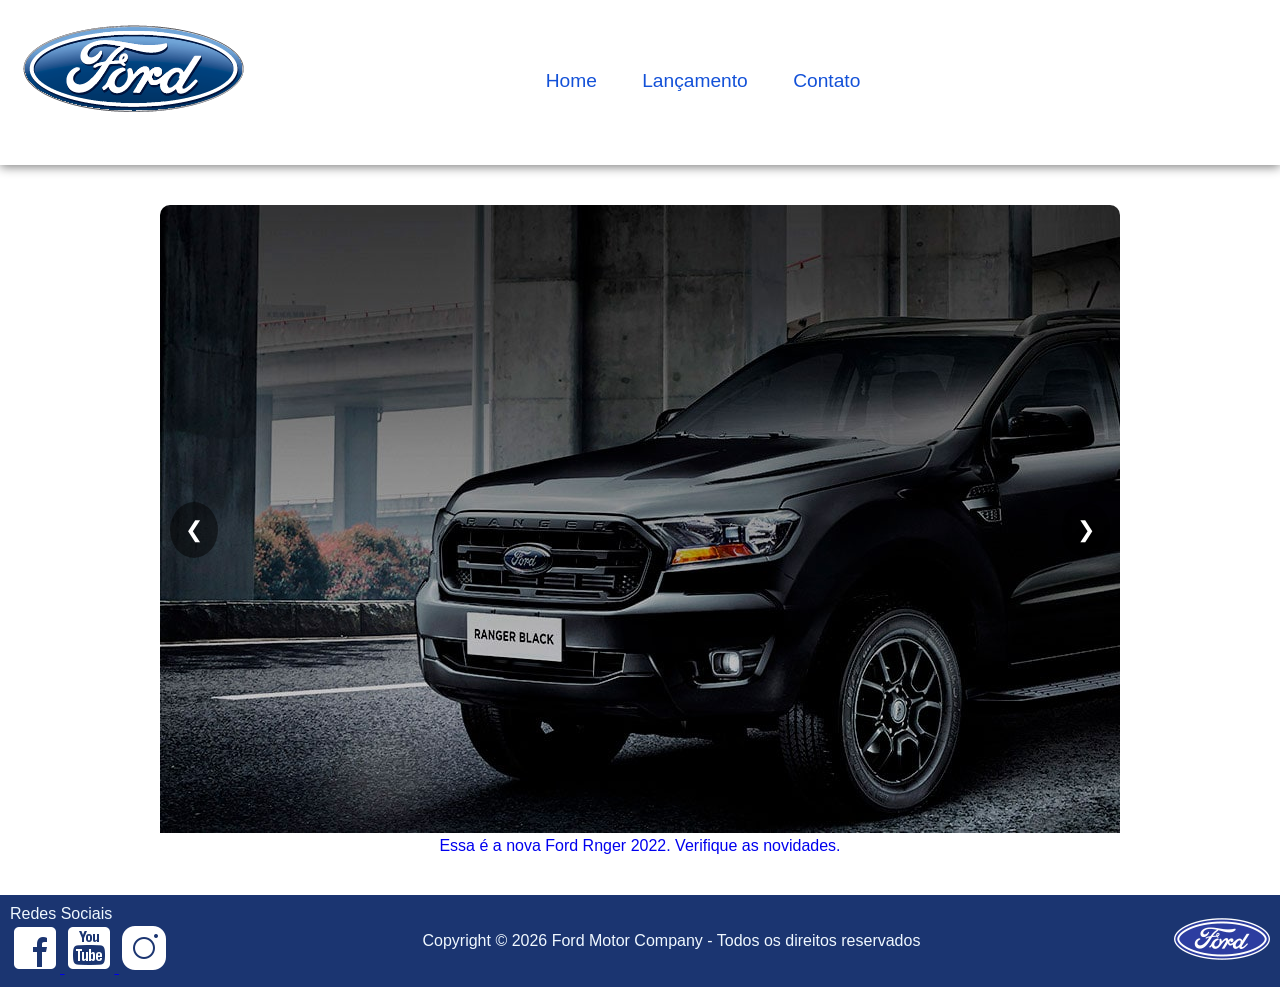
<file: index.html>
<!DOCTYPE html>
<html lang="pt-br">
<head>
    <meta charset="UTF-8">
    <meta name="viewport" content="width=device-width, initial-scale=1.0">
    <link rel="stylesheet" href="css/style.css">
    <title>Ford Brasil</title>
</head> 
<body>
    <header class="header">
        <a class="logo_topo" href="index.html">
        <img src="imagens ford/logo-ford-256.png" alt="imagem da logo da Ford.">
        </a>
        <p>
         <a class="header_home" href ="index.html" >Home</a>
         <a class="header_lancamento" href="lancamento.html">Lançamento</a>
         <a class="header_contato" href="contato.html">Contato</a>
        <p></nav>
    </header>
    <main class="conteudo">
         <section class="carousel">
            <div class="carousel-container">
               <div class="slide active">
                  <img src="imagens ford/imagem_1.jpg" alt="Ford Ranger 2024">
                  <a class="caption" href="lancamento.html"><p class="caption">Essa é a nova Ford Rnger 2022. Verifique as novidades.</p></a>
               </div>
               <div class="slide">
                  <img src="imagens ford/imagem_2.jpg" alt="Início das fabricações">
                  <a class="caption" href="lancamento.html"><p class="caption">Ford, a nossa história.</p></a>
               </div>
               <div class="slide">
                  <img src="imagens ford/imagem_3.jpg" alt="Imagem do Ford Bronco Sport 2024">
                  <a class="caption" href="lancamento.html"><p class="caption">Novo Ford Bronco Sport 2024.</p></a>
               </div>
            </div>
            <button class="prev">&#10094;</button>
            <button class="next">&#10095;</button>

       <script src="js/carousel.js"></script>
    </main>
   <footer class="footer">
      <div class="footer-conteudo">
         <section class="redes">
          <p>Redes Sociais</p>
            <a href="https://www.facebook.com/FordBrasil" target="_blank">
               <img src="imagens ford/facebook-50.png" alt="Facebook">
            </a>

            <a href="http://www.youtube.com/@fordbrasil" target="_blank">
               <img src="imagens ford/youtube-squared-50.png" alt="YouTube">
            </a>

            <a href="https://www.instagram.com/fordbrasil/" target="_blank">
               <img src="imagens ford/instagram-logo-50.png" alt="Instagram">
            </a>
         </section>

         <div class="logo">
            <a href="index.html">
               <img src="imagens ford/ford-96.png" alt="logo Ford"></a>
         </div>

         <div class="copyright">
            <a class="copyright_link" href="https://www.ford.com.br/copyright/">
               <p>Copyright © 2026 Ford Motor Company - Todos os direitos reservados</p>
            </a>
         </div>
      </div>
   </footer>

</body>

</html>
</file>
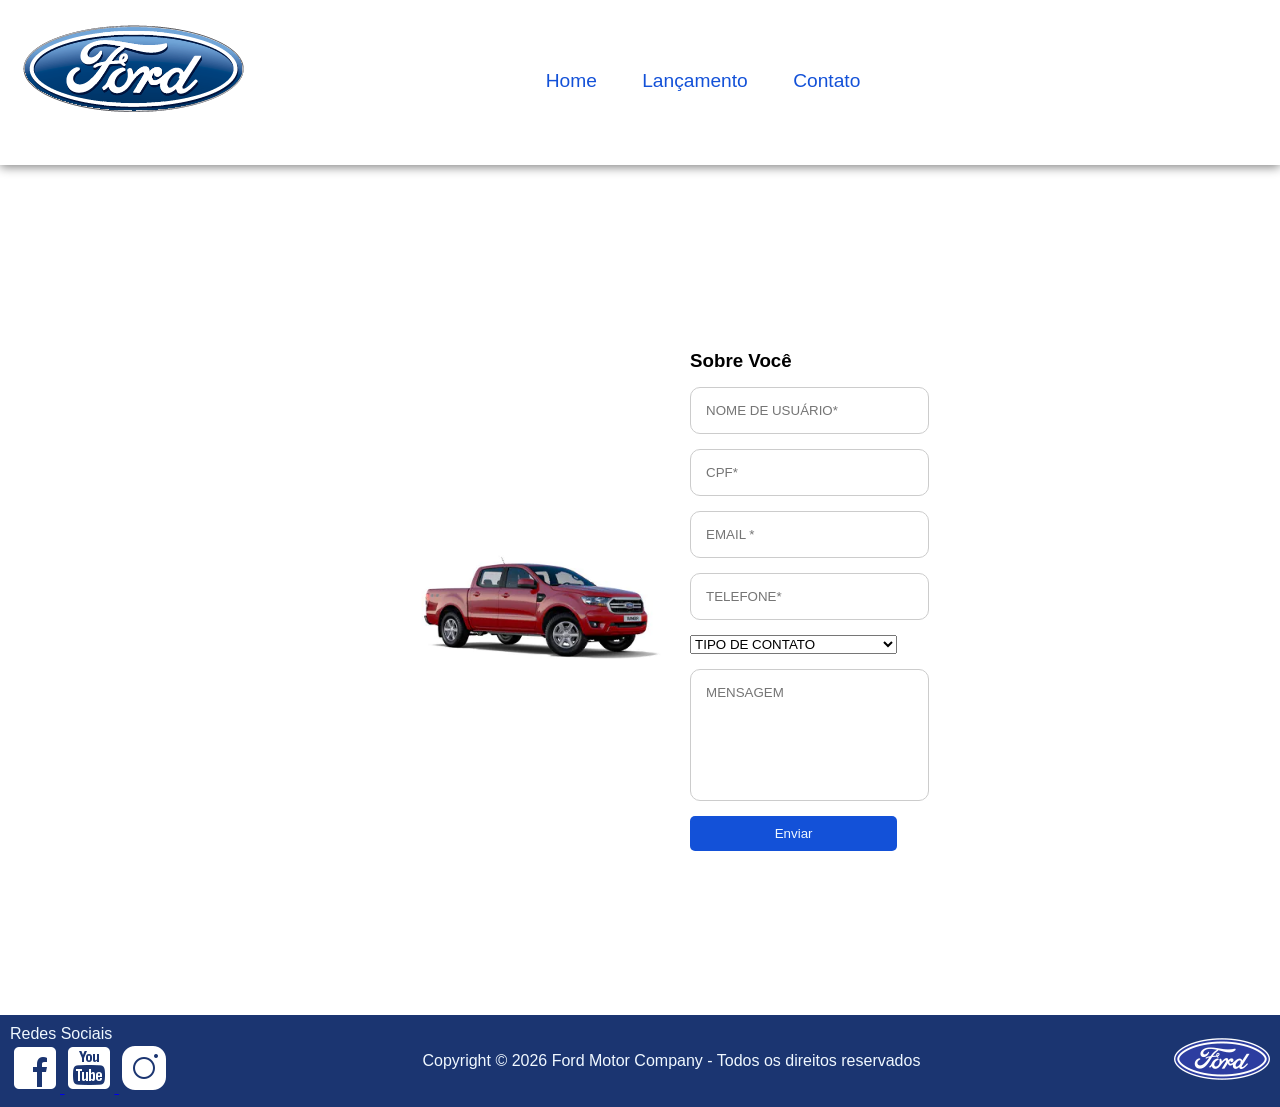
<file: contato.html>
<!DOCTYPE html>
<html lang="pt-br">

<head>
   <meta charset="UTF-8">
   <meta name="viewport" content="width=device-width, initial-scale=1.0">
   <link rel="stylesheet" href="css/style.css">
   <title>Ford Brasil</title>
</head>

<body>
   <header class="header">
      <a class="logo_topo" href="index.html">
         <img src="imagens ford/logo-ford-256.png" alt="imagem da logo da Ford.">
      </a>
      <p>
         <a class="header_home" href="index.html">Home</a>
         <a class="header_lancamento" href="lancamento.html">Lançamento</a>
         <a class="header_contato" href="contato.html">Contato</a>
      <p>
         </nav>
   </header>
   
   <main class="main_contato">
      <img class="img_contato" src="imagens ford/xls 2.2 diesel.jpg" alt="Ford Diesel 2022">

      <form class="form-grid">
         <h3>Sobre Você</h3>
         <input 
         type="text"
         placeholder="NOME DE USUÁRIO*"
          required
          >

         <input 
          type="text" 
          d="CPF" 
          required placeholder="CPF*" 
          maxlength="14"
            onkeyup="handleCPF(event)" 
            pattern="\d{3}\.\d{3}\.\d{3}-\d{2}"
            title="Digite o CPF no formato: 000.000.000-00" 
            inputmode="numeric">
         <script>
            const handleCPF = (event) => {
               let input = event.target
               input.value = CPFMask(input.value)
            }
            const CPFMask = (value) => {
               if (!value) return
               value = value.replace(/\D/g, "");
               value = value.replace(/(\d{3})(\d)/, "$1.$2");
               value = value.replace(/(\d{3})(\d)/, "$1.$2");
               value = value.replace(/(\d{3})(\d{1,2})$/, "$1-$2");
               return value
            }
         </script>

         <input 
          type="email" 
          placeholder="EMAIL *"
          required 
          >

         <input 
          type="tel" 
          name="telefone"
           required 
           placeholder="TELEFONE*" 
           maxlength="16"
            onkeyup="handlePhone(event)" 
            pattern="\([0-9]{2}\)\s[0-9]{4,5}-[0-9]{4}"
            title="digite seu número no formato (11) 91234-5678">
         <script>
            const handlePhone = (event) => {
               let input = event.target
               input.value = phoneMask(input.value)
            }
            const phoneMask = (value) => {
               if (!value) return ""
               value = value.replace(/\D/g, "");
              value = value.replace(/(\d{2})(\d)/, '($1) $2');
               value = value.replace(/(\d)(\d{4})$/, '$1-$2');
               return value
            }
         </script>

         <select required aria-label="TIPO DE CONTATO?"> 
           <option value="">TIPO DE CONTATO</option>
            <option>Elogio</option>
            <option>Reclamação</option>
            <option>Solicitação</option>
         </select>

         <textarea placeholder="MENSAGEM" required></textarea>

         <button class="botao_enviar" type="submit">Enviar</button>
      </form>
      <script src="js/form.js"></script>
   </main>
   <footer class="footer">
      <div class="footer-conteudo">
         <section class="redes">
          <p>Redes Sociais</p>
            <a href="https://www.facebook.com/FordBrasil" target="_blank">
               <img src="imagens ford/facebook-50.png" alt="Facebook">
            </a>

            <a href="http://www.youtube.com/@fordbrasil" target="_blank">
               <img src="imagens ford/youtube-squared-50.png" alt="YouTube">
            </a>

            <a href="https://www.instagram.com/fordbrasil/" target="_blank">
               <img src="imagens ford/instagram-logo-50.png" alt="Instagram">
            </a>
         </section>

         <div class="logo">
            <a href="index.html">
               <img src="imagens ford/ford-96.png" alt="logo Ford"></a>
         </div>

         <div class="copyright">
            <a class="copyright_link" href="https://www.ford.com.br/copyright/">
               <p>Copyright © 2026 Ford Motor Company - Todos os direitos reservados</p>
            </a>
         </div>
      </div>
   </footer>

</body>

</html>
</file>
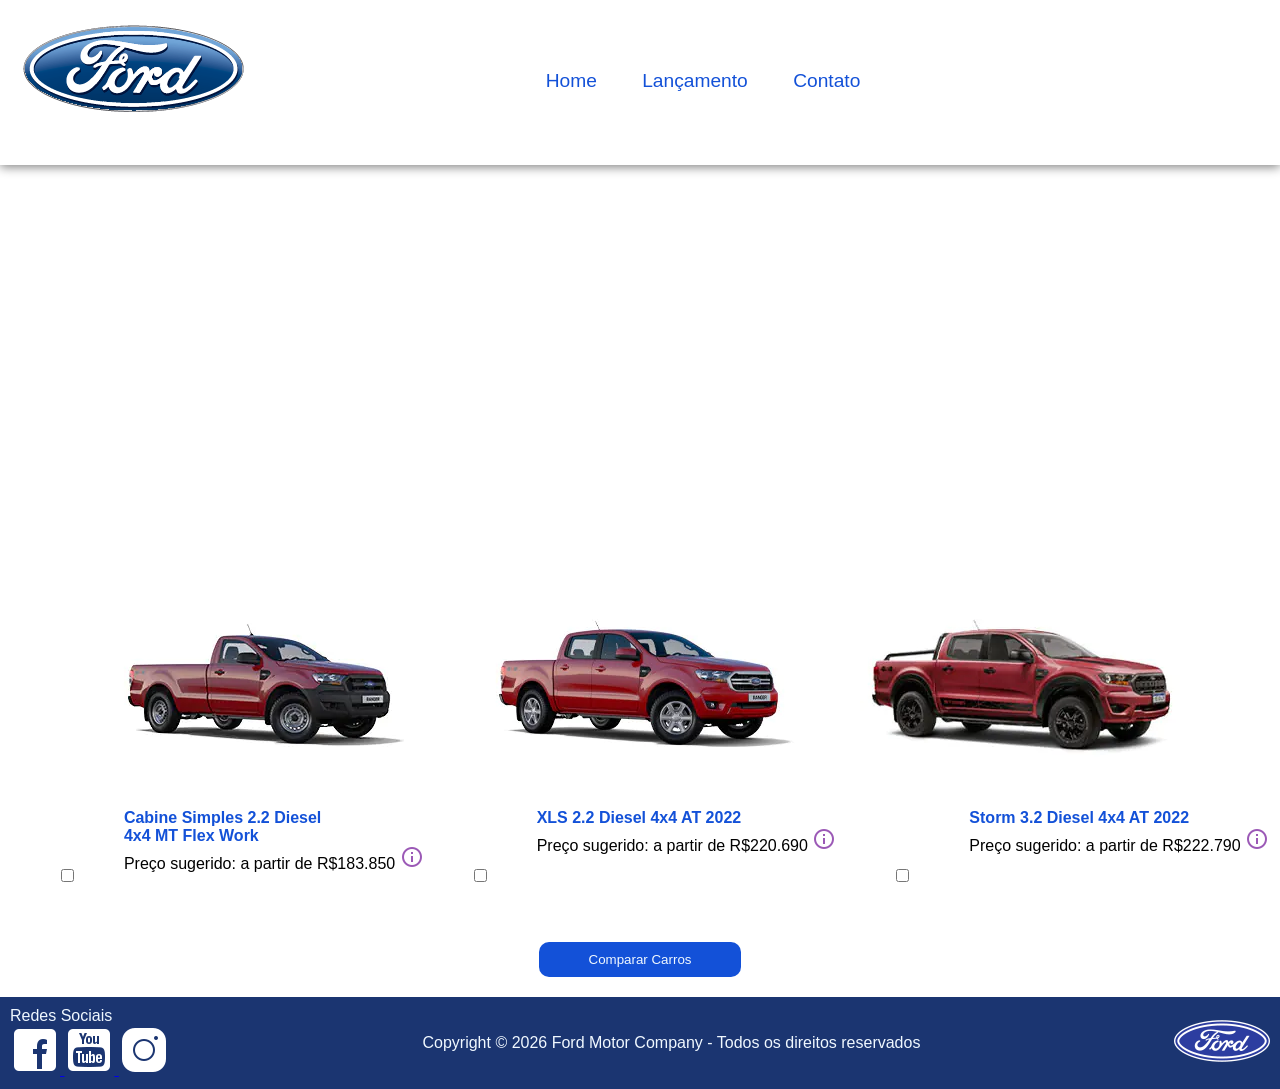
<file: lancamento.html>
<!DOCTYPE html>
<html lang="pt-br">
<head>
    <meta charset="UTF-8">
    <meta name="viewport" content="width=device-width, initial-scale=1.0">
    <link rel="stylesheet" href="css/style.css">
    <title>Ford Brasil</title>
</head> 
<body>
    <header class="header">
        <a class="logo_topo" href="index.html">
        <img src="imagens ford/logo-ford-256.png" alt="imagem da logo da Ford.">
        </a>
        <p>
         <a class="header_home" href ="index.html" >Home</a>
         <a class="header_lancamento" href="lancamento.html">Lançamento</a>
         <a class="header_contato" href="contato.html">Contato</a>
        <p></nav>
    </header>
     <main class="main_lancamento">
     <iframe class="video" width="100%" height="150%" src="https://www.youtube.com/embed/vQsryuNmsL0" title="Ford Ranger 2022 | Gerações" frameborder="0" allow="accelerometer; autoplay; clipboard-write; encrypted-media; gyroscope; picture-in-picture; web-share" referrerpolicy="strict-origin-when-cross-origin" allowfullscreen></iframe>
     
     <div class="carros">
     <img class="carro_cabine" src="imagens ford/XL Cabine.jpg" alt="Ford Ranger Cabine">

     <img class="carro_diesel" src="imagens ford/xls 2.2 diesel.jpg" alt="Ford Ranger Diesel"> 

     <img class="carro_storm" src="imagens ford/storm.jpg" alt="Ford Ranger Storm">
     </div>

     <section class="input_carros">
     <input class="input_cabine" type="checkbox" name="xl_cabine" value="cabine" id="carro_cabine">
     <label for="cabine"><strong>Cabine Simples 2.2 Diesel <br> 4x4 MT Flex Work</strong><br>Preço sugerido: a partir de R$183.850 <img src="imagens ford/info.png" alt=""></label>

     <input class="input_diesel" type="checkbox" name="xls_diesel" value="diesel" id="carro_diesel">
     <label for="diesel"><strong>XLS 2.2 Diesel 4x4 AT 2022</strong><br>Preço sugerido: a partir de R$220.690 <img src="imagens ford/info.png" alt=""></label>

     <input class="input_storm" type="checkbox" name="storm" value="storm" id="carro_storm">
     <label for="storm"><strong>Storm 3.2 Diesel 4x4 AT 2022</strong><br>Preço sugerido: a partir de R$222.790 <img src="imagens ford/info.png" alt=""></label>
     </section>

     <section class="botão">
     <button id="comparar" class="botao_comparacao" type="button">Comparar Carros</button>
     </section>
     <div id="modalComparacao" class="modal">

     <div class="modal-content">

        <span class="fechar">&times;</span>
        <section id="resultadoComparacao"></section>

    </div>
    </div>
     <script src="js/compare.js"></script>
     </main>
   <footer class="footer">
      <div class="footer-conteudo">
         <section class="redes">
          <p>Redes Sociais</p>
            <a href="https://www.facebook.com/FordBrasil" target="_blank">
               <img src="imagens ford/facebook-50.png" alt="Facebook">
            </a>

            <a href="http://www.youtube.com/@fordbrasil" target="_blank">
               <img src="imagens ford/youtube-squared-50.png" alt="YouTube">
            </a>

            <a href="https://www.instagram.com/fordbrasil/" target="_blank">
               <img src="imagens ford/instagram-logo-50.png" alt="Instagram">
            </a>
         </section>

         <div class="logo">
            <a href="index.html">
               <img src="imagens ford/ford-96.png" alt="logo Ford"></a>
         </div>

         <div class="copyright">
            <a class="copyright_link" href="https://www.ford.com.br/copyright/">
               <p>Copyright © 2026 Ford Motor Company - Todos os direitos reservados</p>
            </a>
         </div>
      </div>
   </footer>

</body>

</html>
</file>
<file: css/style.css>
:root{
    --cor-texto-azul: #1351d8;
    --cor-fundo-footer: #1b3571;
    --cor-texto-branco: aliceblue;
}
* {
  font-family: "Montserrat", sans-serif;
  font-optical-sizing: auto;
  font-weight: weight;
  font-style: normal;
  margin: 0%;
  padding: 0%;
}
html,body{
    height: 100%;
}
.header{
    margin: auto;
    max-width: 100%;
    padding: 20px;
    display: flex;
    justify-content: space-between;
    text-align: center;
    border-bottom: 3px solid transparent;
    box-shadow: 0 2px 10px gray;
}
.header p{
    margin: 0;
    padding: 50px;
    justify-content: center;
    font-family: "montserrat", sans-serif;
    font-size: larger;
    
}
.header_home{
    padding: 20px;
    color: var(--cor-texto-azul);
    text-decoration: none;
}
.header_lancamento{
    padding: 20px;
    color: var(--cor-texto-azul);
    text-decoration: none;
}
.header_contato{
    padding: 20px;
    color: var(--cor-texto-azul);
    text-decoration: none;
}

.logo_topo{
    max-width: 20%;
    height: 20%;
}

footer{
    font-family: "montserrat", sans-serif;
    padding: 10px;
    background-color: var(--cor-fundo-footer);
    color: var(--cor-texto-branco);
    flex-wrap: wrap;
}
.footer-conteudo{
    order: 1;
    display: flex;
    justify-content: space-between;
    align-items: center;
    font-family: "montserrat",sans-serif;
}
.redes a img:hover{
    transform: scale(1.2) ;
}
.copyright{
    order: 2;
    justify-content: center;
    text-align: justify;
}
.copyright_link{
     text-decoration: none;
     color: var(--cor-texto-branco);
}
.logo{
    order: 3;
    justify-content: right;
    text-align: baseline;
}
.carousel{
    position: relative;
    width: 80%;
    max-width: 75%;
    margin: 40px auto;
    overflow: hidden;
    border-radius: 10px;
}

.carousel-container{
    position: relative;
}

.slide{
    width: 100%;
    display: none;
}

.slide.active{
    display: block;
}

.prev,
.next{
    position: absolute;
    top: 50%;
    transform: translateY(-50%);
    background-color: rgba(0,0,0,0.5);
    color: white;
    border: none;
    padding: 15px;
    cursor: pointer;
    font-size: 22px;
    border-radius: 50%;
}

.prev{
    left: 10px;
}

.next{
    right: 10px;
}

.prev:hover,
.next:hover{
    background-color: rgba(0,0,0,0.8);
}
.caption{
    text-align: center;
    position: static;
    bottom: 20px;
    left: 50%;
    text-decoration: none;
}

.video{
    display: flex;
    height: 400px;
    max-width: 100%;
}
.carros{
    display: flex;
    justify-content: center;
    margin: 0 auto;
}
.carro_cabine{
    margin: 30px;
    max-width: 100%;
    height: auto;
}
.carro_cabine:hover{
    transform: scale(1.2);
}
.carro_diesel{
    margin: 30px;
    display: flex;
    max-width: 100%;
    height: auto;
}
.carro_diesel:hover{
    transform: scale(1.2);
}
.carro_storm{
    margin: 30px;
    max-width: 100%;
    height: auto;
}
.carro_storm:hover{
    transform: scale(1.2);
}
.input_carros{
    display: flex;
    justify-content: center;
    height: 1%;
}
.input_cabine{
    margin: 50px;
    text-align: center;
    padding: 1%;
}
.input_diesel{
    margin: 50px;
}
.input_storm{
    margin: 60px;
}
strong{
    color: var(--cor-texto-azul);
}
.botao_comparacao{
    display: flex;
    justify-content: center;
    margin: 0 auto ;
    background-color: var(--cor-texto-azul);
    color: var(--cor-texto-branco);
    padding: 10px 50px;
    margin-bottom: 20px;
    border: none;
    border-radius: 10px;

}
.botao_comparacao:hover{
    background-color: blue;
}

.modal{
    display: none;

    position: fixed;
    z-index: 999;

    left: 0;
    top: 0;

    width: 100%;
    height: 100%;

    background-color: rgba(0,0,0,0.7);

    justify-content: center;
    align-items: center;
}

.modal-content{
    background-color: white;

    width: 70%;
    max-width: 700px;

    max-height: 50vh;

    overflow-y: scroll;
    overflow-x: auto;

    border-radius: 10px;

    padding: 20px;

    position: relative;
}

.fechar{
    position: absolute;

    top: 10px;
    right: 20px;

    font-size: 35px;
    font-weight: bold;

    cursor: pointer;
}

#resultadoComparacao{
    margin-top: 20px;

    display: flex;
    justify-content: center;
}


table{
    border-collapse: collapse;

    background-color: white;

    min-width: 650px;
}

th{
    background-color: #003478;
    color: white;
}

td, th{
    padding: 15px;
    text-align: center;
    border: 1px solid #ccc;
}

.main_contato{
    display: flex;
    flex: 1;
    height: 90%;
    align-items: center ;
    justify-content: center;
    margin-top: 40px;
}
.img_contato{
    display: flex;
    max-width: 50%;
    height: auto;
    width: 20%;
    padding: 2%;
}

.formulario{
    display: flex;
    flex-direction: column;
    max-width: 100%;
    width: 0%;
    text-align: left;
}

.form-grid{
    display: flex;
    flex-direction: column;
    gap: 15px;
    
}
.form-grid input,
.form_grid select,
.form-grid textarea{
    width: 100%;
    padding: 15px;
    border: 1px solid #ccc;
    border-radius: 10px;
}
.form-grid textarea{
height: 100px;
resize: none
}
.botao_enviar{
    padding: 10px 60px;
    color: var(--cor-texto-branco);
    background-color: var(--cor-texto-azul);
    border: none;
    border-radius: 5px;
    margin-bottom: 20px;
}
.botao_enviar:hover{
    background-color: blue;
}
@media (max-width: 768px) {
    .header{
        display: flex;
        flex-direction: column;
        align-items: center;
        gap: 2px;
        margin: 0%;
    }
    .footer-conteudo{
        flex-direction: column;
        gap: 20px;
        text-align: center;
    }
    .video{
        height: 400px;
    }
    .carros {
        flex-direction: column;
        align-items: center;
    }
    .input_carros {
        flex-direction: column;
        align-items: flex-start;
        padding: 20px;
        
    }

    .input_carros input {
        margin: 5px 0;
    }
    .main_contato{
        flex-direction: column;
    }
    .img_contato{
        width: 40%;
    }
    .form-grid {
        width: 200px;
    }
   
}
</file>
